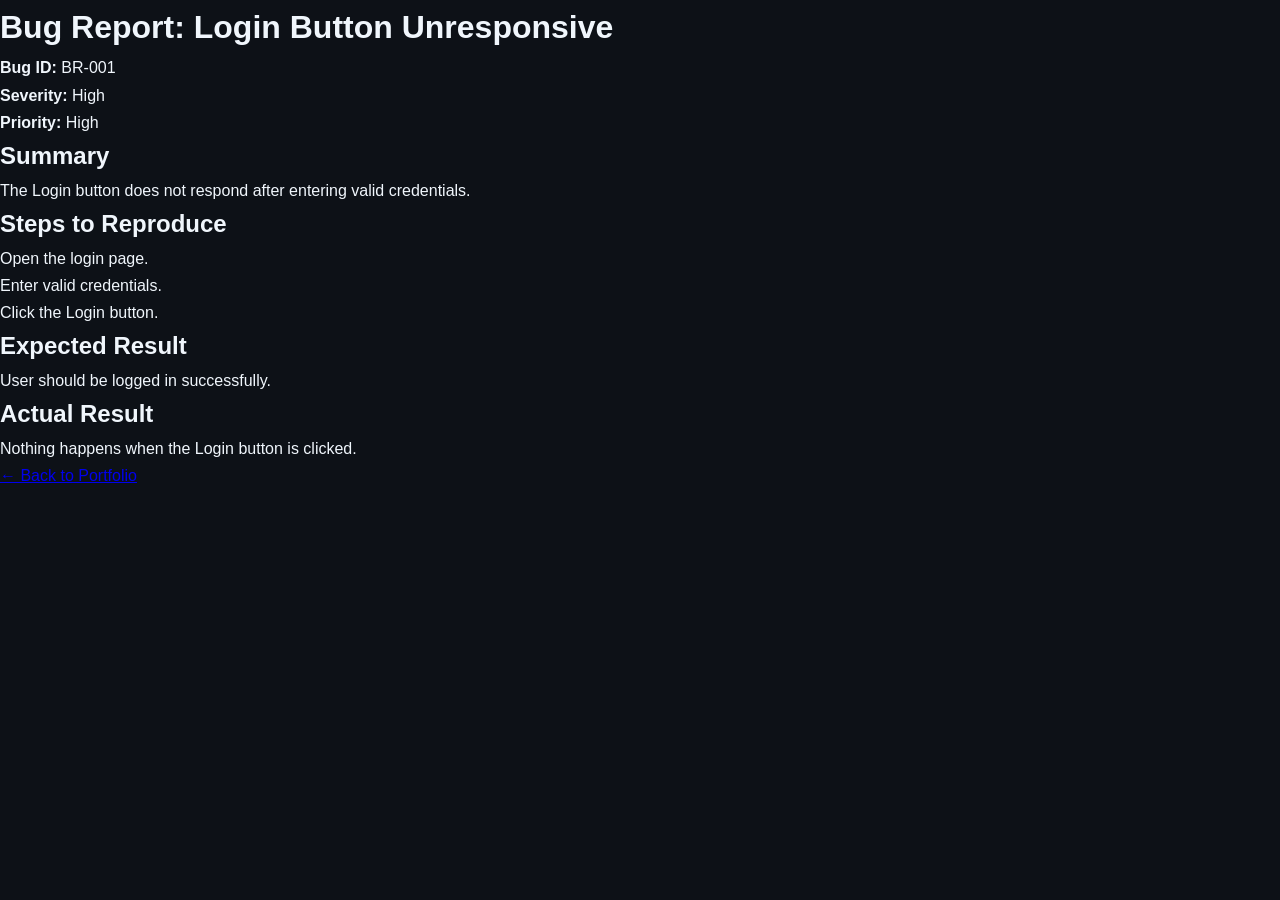
<file: bug-reports/login-button-bug..html>
<!DOCTYPE html>
<html lang="en">
<head>
    <meta charset="UTF-8">
    <meta name="viewport" content="width=device-width, initial-scale=1.0">
    <title>Login Button Unresponsive</title>
    <link rel="stylesheet" href="../assets/css/style.css">
</head>
<body>

<h1>Bug Report: Login Button Unresponsive</h1>

<p><strong>Bug ID:</strong> BR-001</p>
<p><strong>Severity:</strong> High</p>
<p><strong>Priority:</strong> High</p>

<h2>Summary</h2>
<p>The Login button does not respond after entering valid credentials.</p>

<h2>Steps to Reproduce</h2>
<ol>
    <li>Open the login page.</li>
    <li>Enter valid credentials.</li>
    <li>Click the Login button.</li>
</ol>

<h2>Expected Result</h2>
<p>User should be logged in successfully.</p>

<h2>Actual Result</h2>
<p>Nothing happens when the Login button is clicked.</p>

<a href="../index.html">← Back to Portfolio</a>

</body>
</html>
</file>
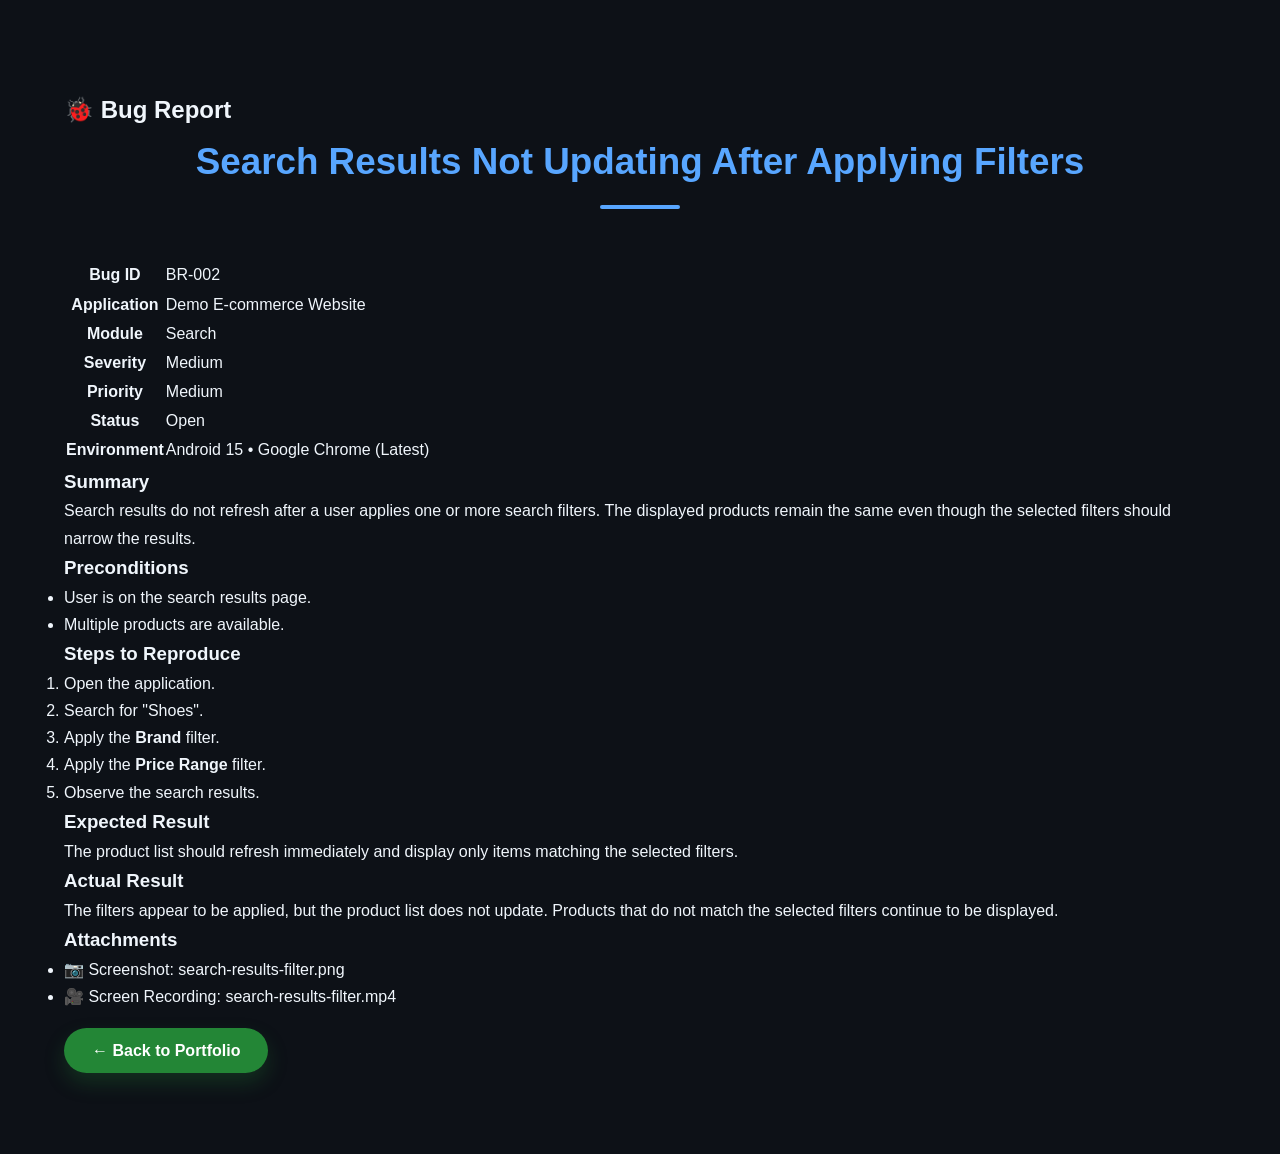
<file: bug-reports/search-results-bug.html>
<!DOCTYPE html>
<html lang="en">
<head>
    <meta charset="UTF-8">
    <meta name="viewport" content="width=device-width, initial-scale=1.0">
    <title>Bug Report - Search Results Not Updating</title>
    <link rel="stylesheet" href="../assets/css/style.css">
</head>

<body>

<section class="bug-report">

    <h1>🐞 Bug Report</h1>

    <h2>Search Results Not Updating After Applying Filters</h2>

    <table>
        <tr>
            <th>Bug ID</th>
            <td>BR-002</td>
        </tr>

        <tr>
            <th>Application</th>
            <td>Demo E-commerce Website</td>
        </tr>

        <tr>
            <th>Module</th>
            <td>Search</td>
        </tr>

        <tr>
            <th>Severity</th>
            <td>Medium</td>
        </tr>

        <tr>
            <th>Priority</th>
            <td>Medium</td>
        </tr>

        <tr>
            <th>Status</th>
            <td>Open</td>
        </tr>

        <tr>
            <th>Environment</th>
            <td>Android 15 • Google Chrome (Latest)</td>
        </tr>
    </table>

    <h3>Summary</h3>

    <p>
        Search results do not refresh after a user applies one or more search filters. The displayed products remain the same even though the selected filters should narrow the results.
    </p>

    <h3>Preconditions</h3>

    <ul>
        <li>User is on the search results page.</li>
        <li>Multiple products are available.</li>
    </ul>

    <h3>Steps to Reproduce</h3>

    <ol>
        <li>Open the application.</li>
        <li>Search for "Shoes".</li>
        <li>Apply the <strong>Brand</strong> filter.</li>
        <li>Apply the <strong>Price Range</strong> filter.</li>
        <li>Observe the search results.</li>
    </ol>

    <h3>Expected Result</h3>

    <p>
        The product list should refresh immediately and display only items matching the selected filters.
    </p>

    <h3>Actual Result</h3>

    <p>
        The filters appear to be applied, but the product list does not update. Products that do not match the selected filters continue to be displayed.
    </p>

    <h3>Attachments</h3>

    <ul>
        <li>📷 Screenshot: search-results-filter.png</li>
        <li>🎥 Screen Recording: search-results-filter.mp4</li>
    </ul>

    <br>

    <a href="../index.html" class="btn">← Back to Portfolio</a>

</section>

</body>
</html>
</file>
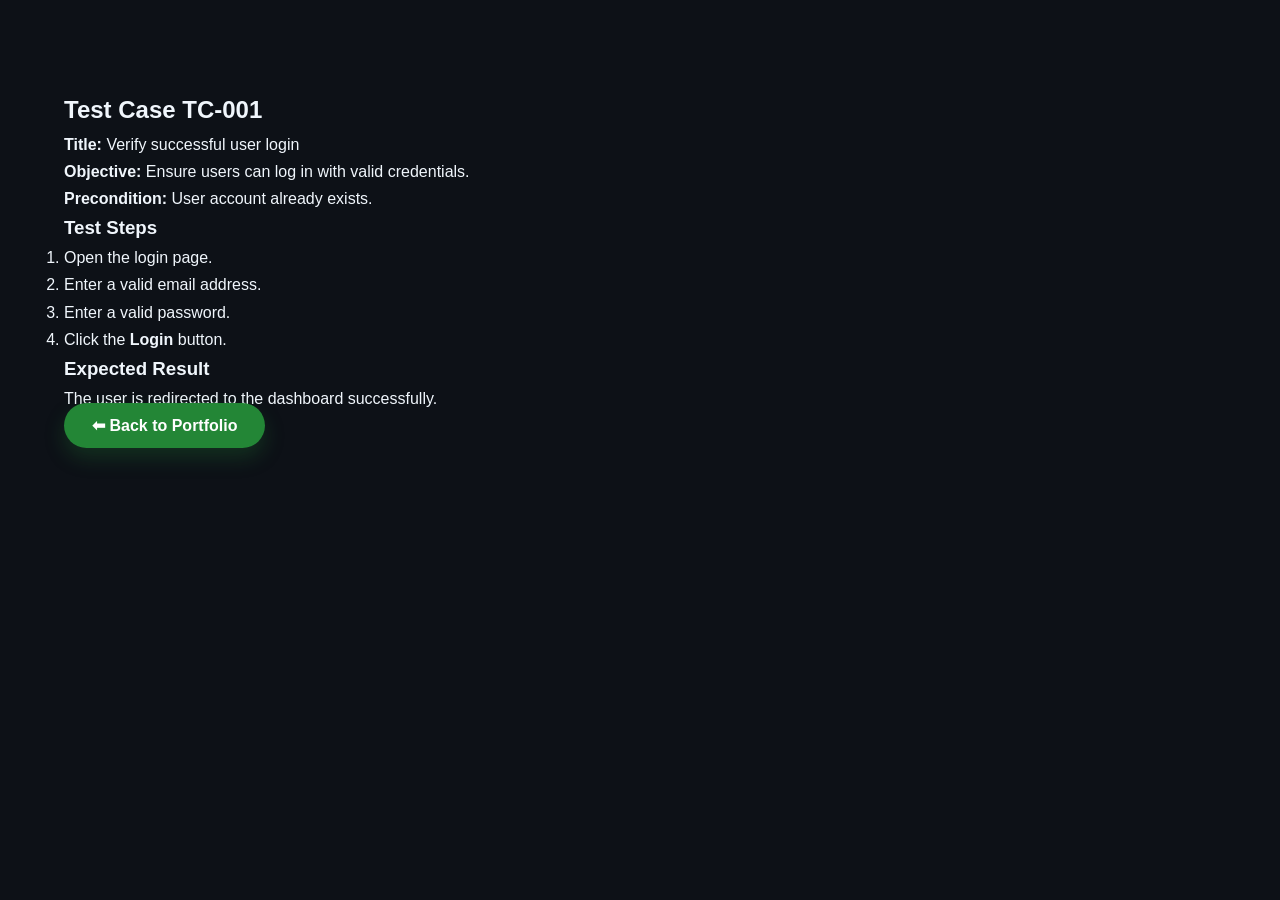
<file: testcases/login-test-case.html>
<!DOCTYPE html>
<html lang="en">
<head>
    <meta charset="UTF-8">
    <meta name="viewport" content="width=device-width, initial-scale=1.0">
    <title>Login Test Case</title>
    <link rel="stylesheet" href="../assets/css/style.css">
</head>
<body>

<section>

<h1>Test Case TC-001</h1>

<p><strong>Title:</strong> Verify successful user login</p>

<p><strong>Objective:</strong> Ensure users can log in with valid credentials.</p>

<p><strong>Precondition:</strong> User account already exists.</p>

<h3>Test Steps</h3>

<ol>
<li>Open the login page.</li>
<li>Enter a valid email address.</li>
<li>Enter a valid password.</li>
<li>Click the <strong>Login</strong> button.</li>
</ol>

<h3>Expected Result</h3>

<p>The user is redirected to the dashboard successfully.</p>

<a href="../index.html" class="btn">⬅ Back to Portfolio</a>

</section>

</body>
</html>
</file>
<file: assets/css/style.css>
/* ===========================
   NYABUTO MOSES BRIAN
   QA PORTFOLIO 
=========================== */

*{
    margin:0;
    padding:0;
    box-sizing:border-box;
    scroll-behavior:smooth;
}

body{
    font-family:Arial, Helvetica, sans-serif;
    background:#0D1117;
    color:#F0F6FC;
    line-height:1.7;
}

/* Navigation */

.navbar{
    position:sticky;
    top:0;
    width:100%;
    display:flex;
    justify-content:space-between;
    align-items:center;
    padding:20px 8%;
    background:rgba(13,17,23,.95);
    backdrop-filter:blur(10px);
    border-bottom:1px solid #30363d;
    z-index:1000;
}

.logo{
    color:#58A6FF;
    font-size:28px;
    font-weight:bold;
}

.nav-links{
    display:flex;
    list-style:none;
    gap:25px;
}

.nav-links a{
    text-decoration:none;
    color:#F0F6FC;
    transition:.3s;
}

.nav-links a:hover{
    color:#58A6FF;
}

/* Hero */

.hero{
    min-height:100vh;
    display:flex;
    justify-content:center;
    align-items:center;
    flex-direction:column;
    text-align:center;
    padding:50px 20px;
}

.profile-photo{
    width:220px;
    height:220px;
    border-radius:50%;
    object-fit:cover;
    border:6px solid #58A6FF;
    box-shadow:0 0 30px rgba(88,166,255,.4);
    margin-bottom:25px;
    transition:.4s;
}

.profile-photo:hover{
    transform:scale(1.05);
}

.hero h1{
    font-size:3.2rem;
    margin-bottom:10px;
}

.job-title{
    color:#58A6FF;
    margin-bottom:20px;
}

.hero-text{
    max-width:700px;
    color:#8B949E;
    margin-bottom:35px;
    font-size:1.1rem;
}

.buttons{
    display:flex;
    gap:20px;
    flex-wrap:wrap;
    justify-content:center;
}

.btn{
    background:#238636;
    color:white;
    text-decoration:none;
    padding:14px 28px;
    border-radius:50px;
    transition:.3s;
    font-weight:bold;
}

.btn:hover{
    background:#2EA043;
    transform:translateY(-4px);
}

/* ===================================
   SECTIONS
=================================== */

section{
    width:90%;
    max-width:1200px;
    margin:90px auto;
}

section h2{
    text-align:center;
    font-size:2.3rem;
    color:#58A6FF;
    margin-bottom:50px;
    position:relative;
}

section h2::after{
    content:"";
    width:80px;
    height:4px;
    background:#58A6FF;
    display:block;
    margin:12px auto;
    border-radius:10px;
}

/* ===================================
   CARDS
=================================== */

.cards{
    display:grid;
    grid-template-columns:repeat(auto-fit,minmax(260px,1fr));
    gap:25px;
}

.card{
    background:#161B22;
    border:1px solid #30363D;
    border-radius:18px;
    padding:30px;
    transition:all .35s ease;
    cursor:pointer;
}

.card:hover{
    transform:translateY(-10px);
    border-color:#58A6FF;
    box-shadow:0 15px 35px rgba(88,166,255,.18);
}

.card h3{
    color:#58A6FF;
    margin-bottom:15px;
    font-size:1.3rem;
}

.card p{
    color:#C9D1D9;
}

/* ===================================
   DASHBOARD
=================================== */

#dashboard .card{
    text-align:center;
}

#dashboard h3{
    font-size:2.6rem;
    color:#58A6FF;
    margin-bottom:10px;
}

#dashboard p{
    font-size:1rem;
    color:#8B949E;
}

/* ===================================
   ABOUT
=================================== */

#about p{
    max-width:900px;
    margin:auto;
    text-align:center;
    color:#C9D1D9;
    font-size:1.1rem;
}

/* ===================================
   SKILLS
=================================== */

#skills .card{
    text-align:center;
}

#skills .card:hover{
    background:#1C2128;
}

/* ===================================
   PROJECTS
=================================== */

#projects .card{
    display:flex;
    flex-direction:column;
    justify-content:space-between;
}

#projects .btn{
    margin-top:20px;
    display:inline-block;
    text-align:center;
}

/* ===================================
   BUTTON IMPROVEMENT
=================================== */

.btn{
    box-shadow:0 10px 20px rgba(35,134,54,.25);
}

.btn:hover{
    box-shadow:0 15px 30px rgba(35,134,54,.45);
}

/* ===================================
   BUG REPORTS
=================================== */

#bug-reports .card{
    display:flex;
    flex-direction:column;
    justify-content:space-between;
}

#bug-reports .card strong{
    color:#58A6FF;
}

#bug-reports .btn{
    margin-top:20px;
    text-align:center;
}

/* ===================================
   TEST CASES
=================================== */

#testcases .card{
    text-align:center;
}

#testcases h3{
    font-size:1.5rem;
}

/* ===================================
   CERTIFICATIONS
=================================== */

#certifications .card{
    text-align:center;
}

#certifications h3{
    color:#58A6FF;
}

/* ===================================
   RESUME
=================================== */

#resume{
    text-align:center;
}

#resume p{
    color:#C9D1D9;
    margin-bottom:25px;
}

/* ===================================
   CONTACT
=================================== */

#contact{
    text-align:center;
}

#contact p{
    color:#C9D1D9;
    margin-bottom:20px;
}

#contact a{
    color:#58A6FF;
    text-decoration:none;
    transition:.3s;
}

#contact a:hover{
    color:#79C0FF;
    text-decoration:underline;
}

/* ===================================
   LINKS
=================================== */

a{
    transition:.3s;
}

a:hover{
    opacity:.9;
}

/* ===================================
   HOVER EFFECTS
=================================== */

.card:hover h3{
    color:#79C0FF;
}

.card:hover p{
    color:#F0F6FC;
}


/* ===================================
   FOOTER
=================================== */

footer{
    background:#161B22;
    border-top:1px solid #30363D;
    text-align:center;
    padding:50px 20px;
    margin-top:100px;
}

footer h2{
    color:#58A6FF;
    margin-bottom:15px;
}

footer p{
    color:#8B949E;
    margin:10px 0;
}

/* ===================================
   SCROLLBAR
=================================== */

::-webkit-scrollbar{
    width:10px;
}

::-webkit-scrollbar-track{
    background:#0D1117;
}

::-webkit-scrollbar-thumb{
    background:#58A6FF;
    border-radius:10px;
}

::-webkit-scrollbar-thumb:hover{
    background:#79C0FF;
}

/* ===================================
   IMAGE ANIMATION
=================================== */

.profile-photo{
    animation:float 4s ease-in-out infinite;
}

@keyframes float{

0%{
transform:translateY(0px);
}

50%{
transform:translateY(-10px);
}

100%{
transform:translateY(0px);
}

}

/* ===================================
   SECTION ANIMATION
=================================== */

section{
    animation:fadeUp .8s ease;
}

@keyframes fadeUp{

from{
opacity:0;
transform:translateY(40px);
}

to{
opacity:1;
transform:translateY(0);
}

}

/* ===================================
   MOBILE RESPONSIVE
=================================== */

@media (max-width:768px){

.navbar{
    flex-direction:column;
    padding:20px;
}

.nav-links{
    flex-direction:column;
    text-align:center;
    gap:15px;
    margin-top:20px;
}

.hero h1{
    font-size:2.2rem;
}

.job-title{
    font-size:1.3rem;
}

.profile-photo{
    width:170px;
    height:170px;
}

.buttons{
    flex-direction:column;
    width:100%;
}

.btn{
    width:100%;
    text-align:center;
}

.cards{
    grid-template-columns:1fr;
}

section{
    width:94%;
}

}

.experience-grid{
    display:grid;
    grid-template-columns:repeat(auto-fit,minmax(250px,1fr));
    gap:20px;
    margin-top:30px;
}

.experience-card{
    background:#161B22;
    border:1px solid #30363D;
    padding:25px;
    border-radius:18px;
    text-align:center;
    transition:0.3s;
}

.experience-card:hover{
    transform:translateY(-8px);
    border-color:#58A6FF;
    box-shadow:0 15px 35px rgba(88,166,255,.2);
}

.experience-card h3{
    font-size:2.5rem;
    color:#58A6FF;
    margin-bottom:10px;
}

.experience-card p{
    color:#C9D1D9;
}

.progress{
    width:100%;
    height:10px;
    background:#30363D
    border-radius:30px;
    overflow:hidden;
    margin-top:15px;
}

.progress-fill{
    height:100%;
    border-radius:30px;
       animation:grow 2s ease;
}

.web{width:95%;background:#0077ff;}
.android{width:85%;background:#00b894;}
.banking{width:65%;background:#6c5ce7;}
.streaming{width:60%;background:#fd79a8;}
.ai{width:55%;background:#f39c12;}
.games{width:50%;background:#e74c3c;}

@keyframes grow{
    from{
        width:0}
}
</file>
